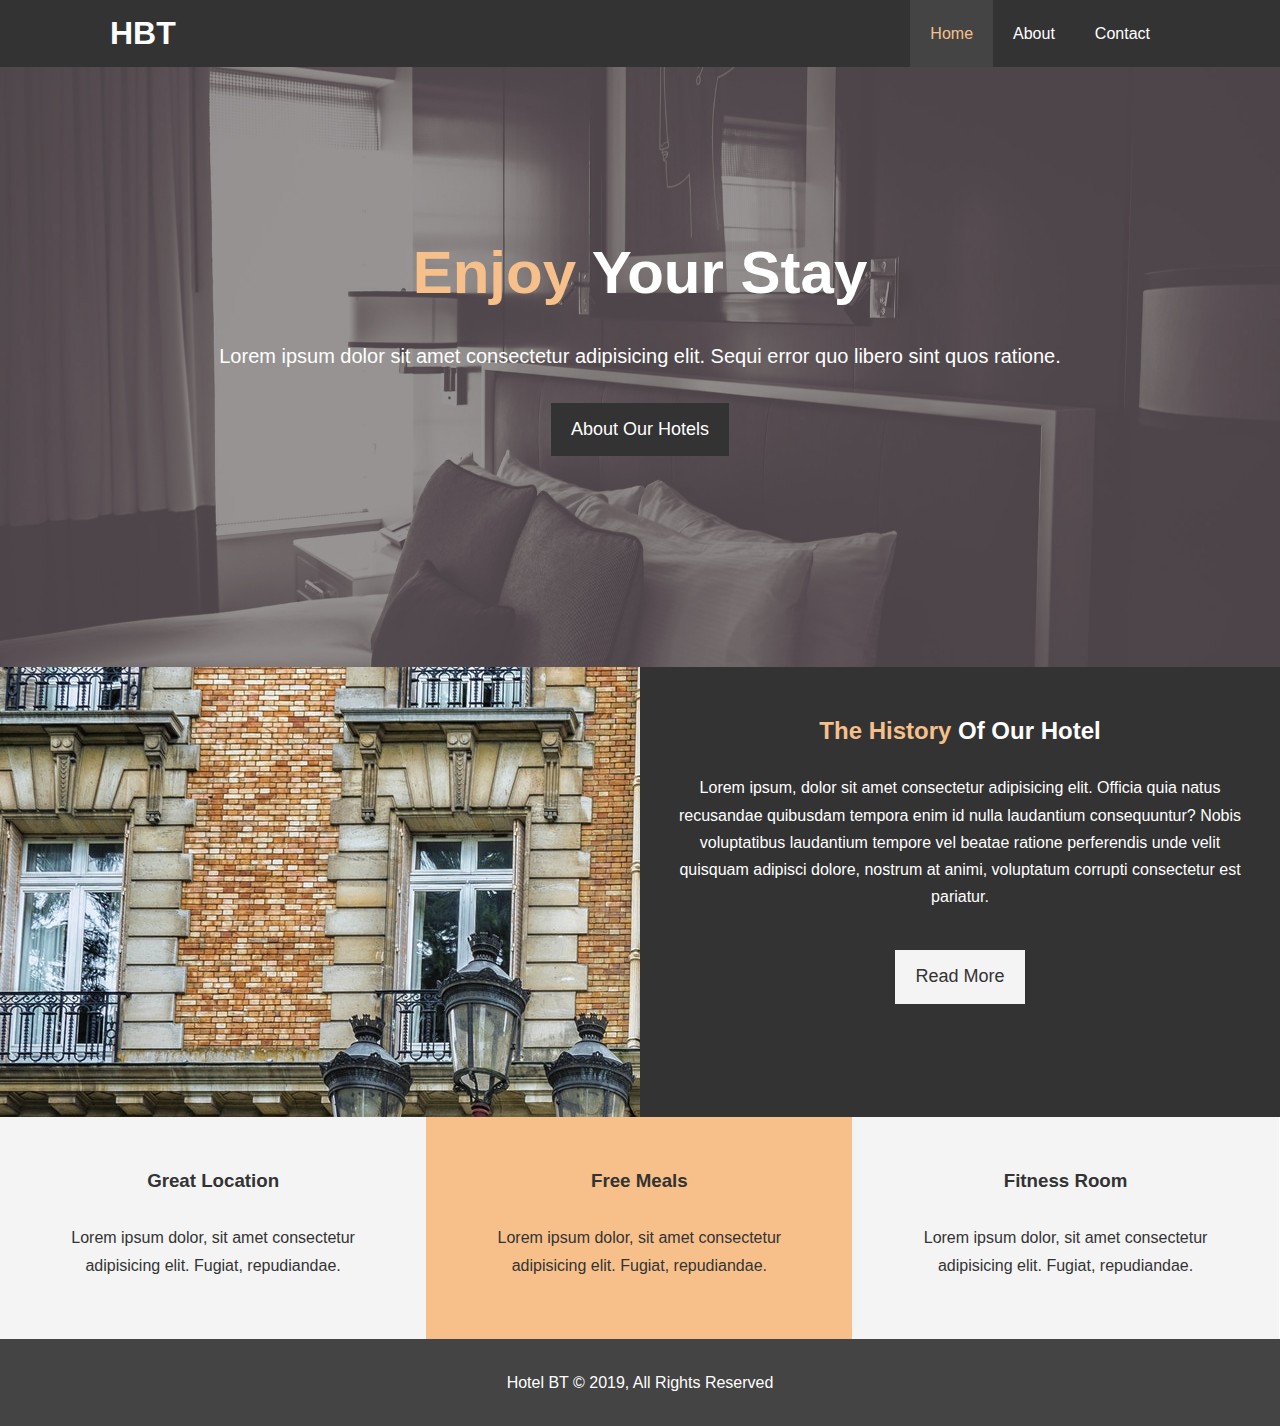
<file: index.html>
<!DOCTYPE html>
<html>
  <head>
    <meta charset="utf-8" />
    <meta http-equiv="X-UA-Compatible" content="IE=edge" />
    <title>Hotel BT | Welcome</title>
    <meta name="viewport" content="width=device-width, initial-scale=1" />
    <link
      rel="stylesheet"
      href="https://use.fontawesome.com/releases/v5.6.3/css/all.css"
      integrity="sha384-UHRtZLI+pbxtHCWp1t77Bi1L4ZtiqrqD80Kn4Z8NTSRyMA2Fd33n5dQ8lWUE00s/"
      crossorigin="anonymous"
    />
    <link rel="stylesheet" href="css/style.css" />
    <link
      rel="stylesheet"
      href="css/mobile.css"
      media="screen and (max-width: 760px)"
    />
  </head>
  <body>
    <header>
      <nav id="navbar">
        <div class="container">
          <h1 class="logo"><a href="index.html">HBT</a></h1>
          <ul>
            <li><a class="current" href="index.html">Home</a></li>
            <li><a href="about.html">About</a></li>
            <li><a href="contact.html">Contact</a></li>
          </ul>
        </div>
      </nav>
      <div id="showcase">
        <div class="container">
          <div class="showcase-content">
            <h1><span class="text-primary">Enjoy</span> Your Stay</h1>
            <p class="lead">
              Lorem ipsum dolor sit amet consectetur adipisicing elit. Sequi
              error quo libero sint quos ratione.
            </p>
            <a class="btn" href="about.html">About Our Hotels</a>
          </div>
        </div>
      </div>
    </header>
    <section id="home-info" class="bg-dark">
      <div class="info-img"></div>
      <div class="info-content">
        <h2><span class="text-primary">The History</span> Of Our Hotel</h2>
        <p>
          Lorem ipsum, dolor sit amet consectetur adipisicing elit. Officia quia
          natus recusandae quibusdam tempora enim id nulla laudantium
          consequuntur? Nobis voluptatibus laudantium tempore vel beatae ratione
          perferendis unde velit quisquam adipisci dolore, nostrum at animi,
          voluptatum corrupti consectetur est pariatur.
        </p>
        <a href="about.html" class="btn btn-light">Read More</a>
      </div>
    </section>

    <section id="features">
      <div class="box bg-light">
        <i class="fas fa-hotel fa-3x"></i>
        <h3>Great Location</h3>
        <p>
          Lorem ipsum dolor, sit amet consectetur adipisicing elit. Fugiat,
          repudiandae.
        </p>
      </div>
      <div class="box bg-primary">
        <i class="fas fa-utensils fa-3x"></i>
        <h3>Free Meals</h3>
        <p>
          Lorem ipsum dolor, sit amet consectetur adipisicing elit. Fugiat,
          repudiandae.
        </p>
      </div>
      <div class="box bg-light">
        <i class="fas fa-dumbbell fa-3x"></i>
        <h3>Fitness Room</h3>
        <p>
          Lorem ipsum dolor, sit amet consectetur adipisicing elit. Fugiat,
          repudiandae.
        </p>
      </div>
    </section>
    <div class="clr"></div>
    <footer id="main-footer">
      <p>Hotel BT &copy; 2019, All Rights Reserved</p>
    </footer>
  </body>
</html>
</file>
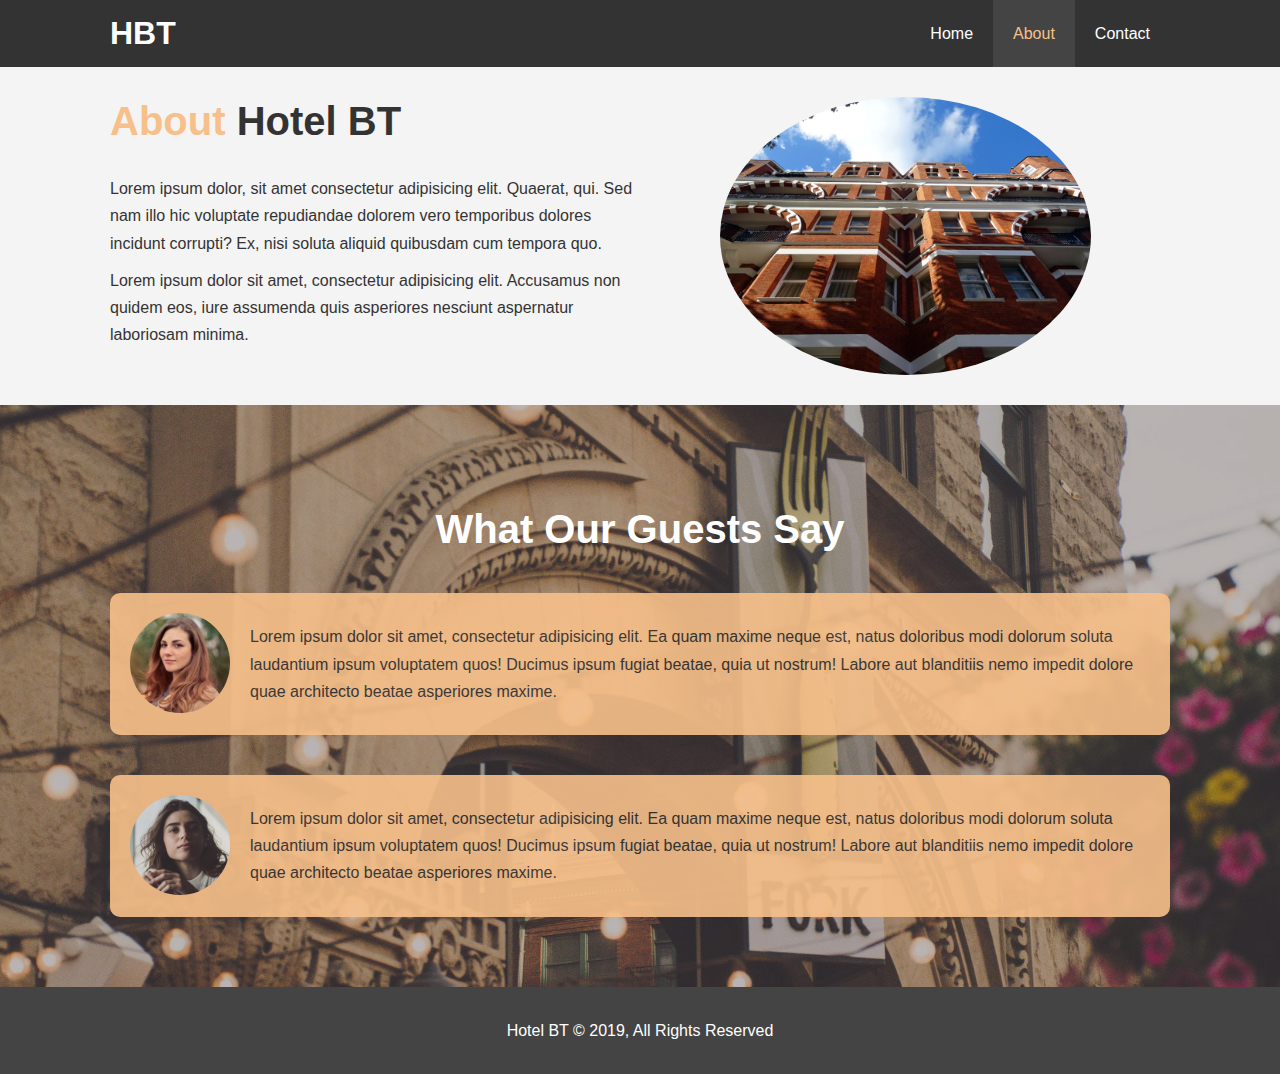
<file: about.html>
<!DOCTYPE html>
<html>
  <head>
    <meta charset="utf-8" />
    <meta http-equiv="X-UA-Compatible" content="IE=edge" />
    <title>Hotel BT | About</title>
    <meta name="viewport" content="width=device-width, initial-scale=1" />
    <link rel="stylesheet" href="css/style.css" />
    <link
      rel="stylesheet"
      href="css/mobile.css"
      media="screen and (max-width: 760px)"
    />
  </head>

  <body>
    <header>
      <nav id="navbar">
        <div class="container">
          <h1 class="logo"><a href="index.html">HBT</a></h1>
          <ul>
            <li><a href="index.html">Home</a></li>
            <li><a class="current" href="about.html">About</a></li>
            <li><a href="contact.html">Contact</a></li>
          </ul>
        </div>
      </nav>
    </header>

    <section id="about-info" class="bg-light py-3">
      <div class="container">
        <div class="info-left">
          <h1 class="l-heading">
            <span class="text-primary">About</span> Hotel BT
          </h1>
          <p>
            Lorem ipsum dolor, sit amet consectetur adipisicing elit. Quaerat,
            qui. Sed nam illo hic voluptate repudiandae dolorem vero temporibus
            dolores incidunt corrupti? Ex, nisi soluta aliquid quibusdam cum
            tempora quo.
          </p>
          <p>
            Lorem ipsum dolor sit amet, consectetur adipisicing elit. Accusamus
            non quidem eos, iure assumenda quis asperiores nesciunt aspernatur
            laboriosam minima.
          </p>
        </div>
        <div class="info-right">
          <img src="./img/photo-2.jpg" alt="Hotel" />
        </div>
      </div>
    </section>

    <div class="clr"></div>

    <section id="testimonials" class="py-3">
      <div class="container">
        <h2 class="l-heading">What Our Guests Say</h2>
        <div class="testimonial bg-primary">
          <img src="./img/person-1.jpg" alt="Person 1" />
          <p>
            Lorem ipsum dolor sit amet, consectetur adipisicing elit. Ea quam
            maxime neque est, natus doloribus modi dolorum soluta laudantium
            ipsum voluptatem quos! Ducimus ipsum fugiat beatae, quia ut nostrum!
            Labore aut blanditiis nemo impedit dolore quae architecto beatae
            asperiores maxime.
          </p>
        </div>
        <div class="testimonial bg-primary">
          <img src="./img/person-2.jpg" alt="Person 2" />
          <p>
            Lorem ipsum dolor sit amet, consectetur adipisicing elit. Ea quam
            maxime neque est, natus doloribus modi dolorum soluta laudantium
            ipsum voluptatem quos! Ducimus ipsum fugiat beatae, quia ut nostrum!
            Labore aut blanditiis nemo impedit dolore quae architecto beatae
            asperiores maxime.
          </p>
        </div>
      </div>
    </section>

    <footer id="main-footer">
      <p>Hotel BT &copy; 2019, All Rights Reserved</p>
    </footer>
  </body>
</html>
</file>
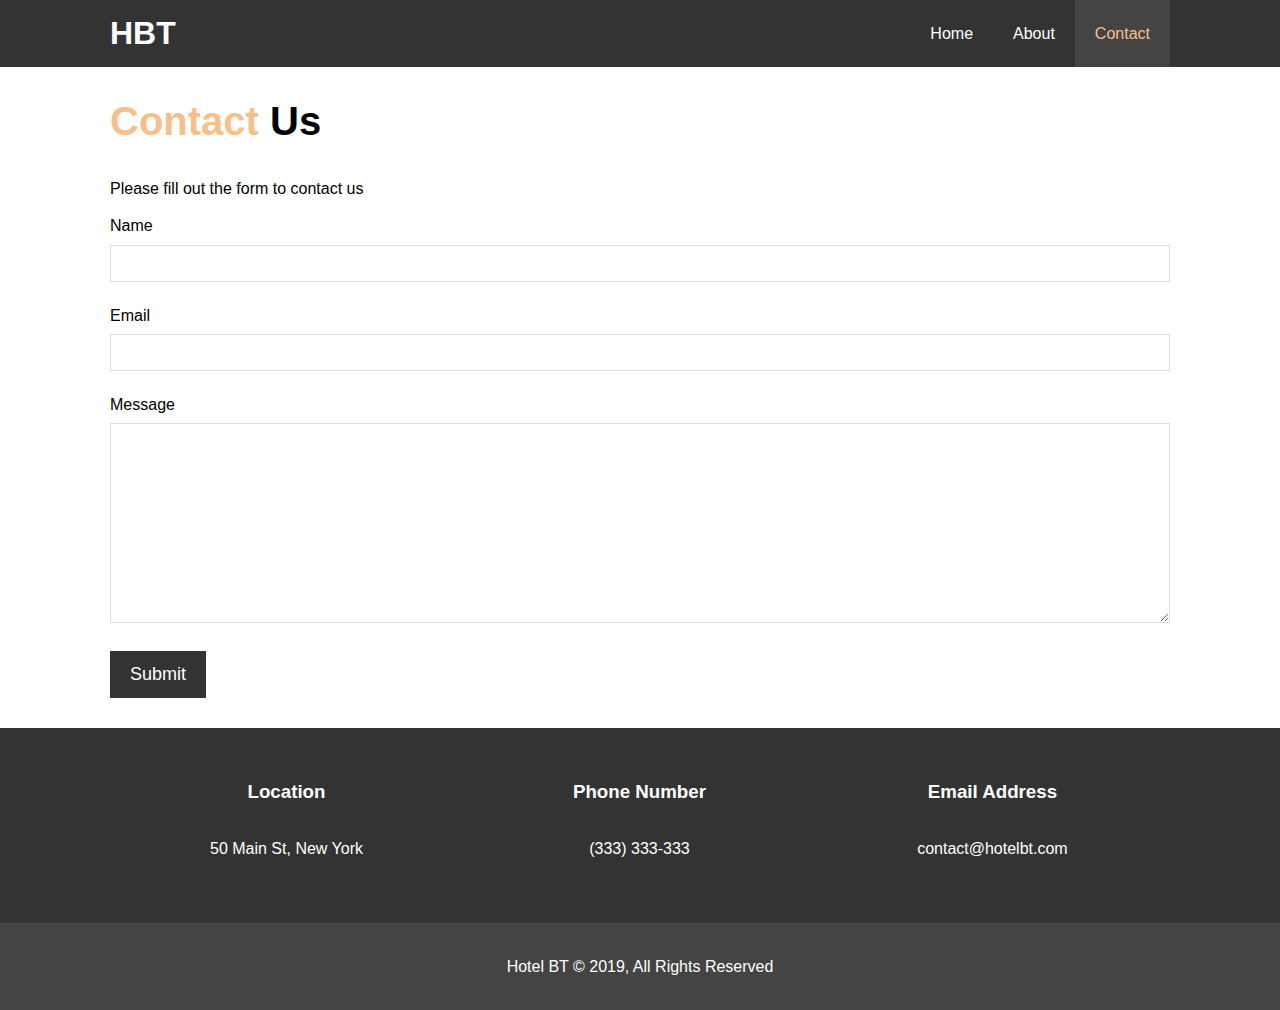
<file: contact.html>
<!DOCTYPE html>
<html>
  <head>
    <meta charset="utf-8" />
    <meta http-equiv="X-UA-Compatible" content="IE=edge" />
    <title>Hotel BT | Contact</title>
    <meta name="viewport" content="width=device-width, initial-scale=1" />
    <link
      rel="stylesheet"
      href="https://use.fontawesome.com/releases/v5.6.3/css/all.css"
      integrity="sha384-UHRtZLI+pbxtHCWp1t77Bi1L4ZtiqrqD80Kn4Z8NTSRyMA2Fd33n5dQ8lWUE00s/"
      crossorigin="anonymous"
    />
    <link rel="stylesheet" href="css/style.css" />
    <link
      rel="stylesheet"
      href="css/mobile.css"
      media="screen and (max-width: 760px)"
    />
  </head>

  <body>
    <header>
      <nav id="navbar">
        <div class="container">
          <h1 class="logo"><a href="index.html">HBT</a></h1>
          <ul>
            <li><a href="index.html">Home</a></li>
            <li><a href="about.html">About</a></li>
            <li><a class="current" href="contact.html">Contact</a></li>
          </ul>
        </div>
      </nav>
    </header>

    <section id="contact-form" class="py-3">
      <div class="container">
        <h1 class="l-heading"><span class="text-primary">Contact</span> Us</h1>
        <p>Please fill out the form to contact us</p>
        <form action="">
          <div class="form-group">
            <label for="name">Name</label>
            <input type="text" name="name" id="name" />
          </div>
          <div class="form-group">
            <label for="email">Email</label>
            <input type="email" name="email" id="email" />
          </div>
          <div class="form-group">
            <label for="message">Message</label>
            <textarea name="message" id="message"></textarea>
          </div>
          <button type="submit" class="btn">Submit</button>
        </form>
      </div>
    </section>

    <section id="contact-info" class="bg-dark">
      <div class="container">
        <div class="box">
          <i class="fas fa-hotel fa-3x"></i>
          <h3>Location</h3>
          <p>50 Main St, New York</p>
        </div>
        <div class="box">
          <i class="fas fa-phone fa-3x"></i>
          <h3>Phone Number</h3>
          <p>(333) 333-333</p>
        </div>
        <div class="box">
          <i class="fas fa-envelope fa-3x"></i>
          <h3>Email Address</h3>
          <p>contact@hotelbt.com</p>
        </div>
      </div>
    </section>

    <footer id="main-footer">
      <p>Hotel BT &copy; 2019, All Rights Reserved</p>
    </footer>
  </body>
</html>
</file>
<file: css/mobile.css>
/* NAVBAR */
#navbar .logo {
  float: none;
  text-align: center;
}

#navbar ul,
#navbar ul li {
  float: none;
}

#navbar ul li a {
  padding: 5px;
  border-bottom: #444 dotted 1px;
}

/* SHOWCASE */
#showcase {
  height: 100%;
}

.showcase-content {
  padding-top: 70px;
  padding-bottom: 30px;
}

/* HOME-INFO */
#home-info {
  height: 500px;
}

.info-img {
  display: none;
}

.info-content {
  float: none;
  width: 100%;
}

/* BOXES */
.box {
  float: none;
  width: 100%;
}

/* ABOUT */
.info-right,
.info-left {
  float: none;
  width: 100%;
}

.info-right {
  margin-top: 30px;
}

.l-heading {
  text-align: center;
}

/* CONTACT */
#contact-info .box {
  border-bottom: #444 dotted 1px;
}
</file>
<file: css/style.css>
/* RESET */
* {
  margin: 0;
  padding: 0;
  box-sizing: border-box;
}

/* MAIN */
html,
body {
  font-family: "Segoe UI", Tahoma, Geneva, Verdana, sans-serif;
  line-height: 1.7em;
}

a {
  color: #333;
  text-decoration: none;
}

h1,
h2,
h3 {
  padding-bottom: 20px;
}

p {
  margin: 10px 0;
}

/* UTILITIES */
.container {
  margin: auto;
  max-width: 1100px;
  overflow: auto;
  padding: 0 20px;
}

.text-primary {
  color: #f7c08a;
}

.lead {
  font-size: 20px;
}

.btn {
  display: inline-block;
  font-size: 18px;
  color: white;
  background: #333;
  padding: 13px 20px;
  border: none;
  cursor: pointer;
}

.btn:hover {
  background: #f7c08a;
  color: #333;
}

.btn-light {
  background: #f4f4f4;
  color: #333;
}

.bg-dark {
  background: #333;
  color: white;
}

.bg-light {
  background: #f4f4f4;
  color: #333;
}

.bg-primary {
  background: #f7c08a;
  color: #333;
}

.clr {
  clear: both;
}

.l-heading {
  font-size: 40px;
  line-height: 1.2;
}

.py-1 {
  padding: 10px 0;
}
.py-2 {
  padding: 20px 0;
}
.py-3 {
  padding: 30px 0;
}

/* NAVBAR */
#navbar {
  background: #333;
  /* color: white; */
  overflow: auto;
}

#navbar a {
  color: white;
}

#navbar .logo {
  float: left;
  padding-top: 20px;
}

#navbar ul {
  list-style: none;
  float: right;
}

#navbar ul li {
  float: left;
}

#navbar ul li a {
  display: block;
  padding: 20px;
  text-align: center;
}

#navbar ul li a:hover,
#navbar ul li a.current {
  background: #444;
  color: #f7c08a;
}

/* SHOWCASE */
#showcase {
  background: url("../img/showcase.jpg") no-repeat center center/cover;
  height: 600px;
}

.showcase-content {
  color: white;
  text-align: center;
  padding-top: 170px;
}

.showcase-content h1 {
  font-size: 60px;
  line-height: 1.2em;
}

.showcase-content p {
  padding-bottom: 20px;
  line-height: 1.7em;
}

/* HOME-INFO */
#home-info {
  height: 450px;
}

.info-img {
  float: left;
  width: 50%;
  background: url("../img/photo-1.jpg") no-repeat;
  height: 100%;
}

.info-content {
  float: right;
  width: 50%;
  height: 100%;
  text-align: center;
  padding: 50px 30px;
  overflow: hidden;
}

.info-content p {
  padding-bottom: 30px;
}

/* FEATURES */
.box {
  float: left;
  width: 33.3%;
  padding: 50px;
  text-align: center;
}

.box i {
  margin-bottom: 10px;
}

/* ABOUT-INFO */
.info-right {
  float: right;
  width: 50%;
  min-height: 100%;
}

.info-right img {
  display: block;
  margin: auto;
  width: 70%;
  border-radius: 50%;
}

.info-left {
  float: left;
  width: 50%;
  min-height: 100%;
}

/* TESTIMONIALS */
#testimonials {
  height: 100%;
  background: url("../img/test-bg.jpg") no-repeat center center/cover;
  padding-top: 100px;
}

#testimonials h2 {
  color: white;
  text-align: center;
  padding-bottom: 40px;
}

.testimonial {
  padding: 20px;
  margin-bottom: 40px;
  border-radius: 10px;
  opacity: 0.9;
}

.testimonial img {
  width: 100px;
  float: left;
  margin-right: 20px;
  border-radius: 50%;
}

/* CONTACT-FORM */
.form-group {
  margin-bottom: 20px;
}

#contact-form label {
  display: block;
  margin-bottom: 5px;
}

#contact-form input,
#contact-form textarea {
  width: 100%;
  padding: 10px;
  border: 1px #ddd solid;
}

#contact-form textarea {
  height: 200px;
}

#contact-form input:focus,
#contact-form textarea:focus {
  outline: none;
  border-color: #f7c08a;
}

/* FOOTER */
#main-footer {
  text-align: center;
  background: #444;
  color: white;
  padding: 20px;
}
</file>
